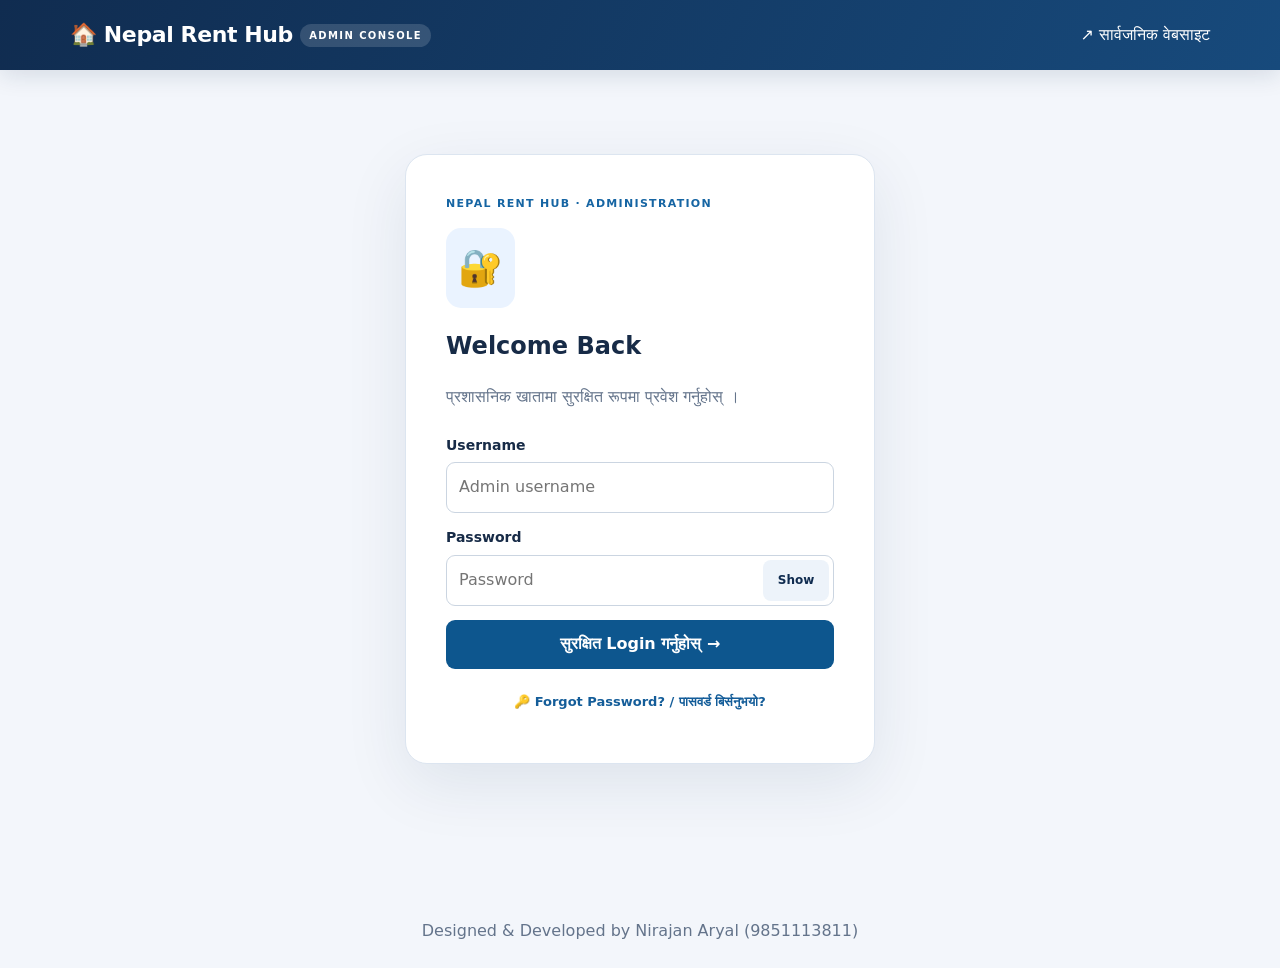
<file: admin.html>
<!doctype html>
<html lang="ne">
<head>
  <meta charset="utf-8">
  <meta name="viewport" content="width=device-width, initial-scale=1">
  <title>Nepal Rent Hub | Admin Console</title>
  <link rel="stylesheet" href="style.css">
</head>
<body class="admin-body">
  <header><div class="brand">🏠 Nepal Rent Hub <span class="admin-mark">ADMIN CONSOLE</span></div><nav><a href="index.html">↗ सार्वजनिक वेबसाइट</a></nav></header>
  <main>
    <section class="panel login-card" id="loginPanel">
      <div class="auth-eyebrow">NEPAL RENT HUB · ADMINISTRATION</div>
      <div class="login-icon">🔐</div>
      <h1>Welcome Back</h1>
      <p class="muted auth-subtitle">प्रशासनिक खातामा सुरक्षित रूपमा प्रवेश गर्नुहोस् ।</p>

      <form id="loginForm">
        <div class="field"><label for="username">Username</label><input id="username" required autocomplete="username" placeholder="Admin username"></div>
        <div class="field">
          <label for="password">Password</label>
          <div class="password-field">
            <input type="password" id="password" required autocomplete="current-password" placeholder="Password">
            <button type="button" id="togglePassword" class="password-eye" aria-label="Show password" aria-pressed="false">Show</button>
          </div>
        </div>
        <button id="loginBtn" type="submit">सुरक्षित Login गर्नुहोस् →</button>
      </form>
      <button type="button" class="forgot-link" id="forgotToggle">🔑 Forgot Password? / पासवर्ड बिर्सनुभयो?</button>
      <div id="loginMsg" aria-live="polite"></div>
      <div id="resetPanel" class="hidden reset-panel">
        <div class="reset-header">
          <span class="reset-symbol">✉</span>
          <div>
            <h2>Reset Password</h2>
            <p class="muted small">दर्ता भएको Gmail मा प्राप्त OTP Verify गर्नुहोस् ।</p>
          </div>
        </div>
        <div class="reset-progress" aria-label="Reset steps">
          <span id="resetStep1" class="current">1 · Gmail OTP</span>
          <span id="resetStep2">2 · Verify</span>
          <span id="resetStep3">3 · New Password</span>
        </div>
        <form id="resetRequestForm">
          <div class="field"><label for="resetUsername">Username</label><input id="resetUsername" required></div>
          <button id="sendOtpBtn" type="submit">✉ Gmail मा OTP पठाउनुहोस्</button>
        </form>
        <form id="resetVerifyForm" class="hidden">
          <div class="field"><label for="resetOtp">६ अङ्कको OTP</label><input id="resetOtp" inputmode="numeric" maxlength="6" pattern="[0-9]{6}" required></div>
          <button id="verifyOtpBtn" type="submit">OTP Verify गर्नुहोस् →</button>
        </form>
        <form id="resetPasswordForm" class="hidden">
          <div class="field"><label for="newPassword">नयाँ Password</label><input id="newPassword" type="password" minlength="8" required></div>
          <div class="field"><label for="confirmPassword">Confirm Password</label><input id="confirmPassword" type="password" minlength="8" required></div>
          <button id="resetPasswordBtn" type="submit">Password परिवर्तन गर्नुहोस्</button>
        </form>
        <div id="resetMsg" aria-live="polite"></div>
      </div>
    </section>
    <div id="dashboard" class="hidden">
      <div class="admin-top"><div><p class="eyebrow">MANAGEMENT CONSOLE</p><h1>Admin Dashboard</h1><p class="muted" id="welcome">सम्पत्ति तथा विज्ञापन व्यवस्थापन</p></div><button class="secondary" type="button" onclick="logout()">Logout ↗</button></div>
      <div class="stats-grid" id="stats"></div>
      <div class="tabs"><button type="button" class="tab active" data-tab="listings">📋 Listings</button><button type="button" class="tab" data-tab="settings">⚙️ Site Settings</button><button type="button" class="tab" data-tab="accounts">👥 Admin Accounts</button></div>
      <section id="tab-listings" class="panel tab-panel">
        <div class="section-heading"><div><h2>Listing Management</h2><p class="muted small">बैंक स्टेटमेन्टसँग भुक्तानी पुष्टि गरेर मात्र Payment Verified गर्नुहोस् ।</p></div><button type="button" class="secondary fit" onclick="loadAdmin()">↻ Refresh</button></div>
        <div class="filter-row"><input id="adminSearch" placeholder="नाम, जिल्ला, Listing ID खोज्नुहोस्"><select id="adminStatus"><option value="">सबै Status</option><option>PENDING_PAYMENT_REVIEW</option><option>PENDING_APPROVAL</option><option>PUBLISHED</option><option>REJECTED</option><option>RENTED</option><option>EXPIRED</option><option>SUSPENDED</option></select></div>
        <div id="adminMsg" aria-live="polite"></div>
        <section id="rentalAdminPanel" class="panel" style="margin:16px 0;padding:18px">
          <h3>Property / Unit / Rental History Review</h3>
          <p class="muted">विज्ञापनको सम्पूर्ण विवरण, फोटो र भाडा इतिहास जाँच्नुहोस् ।</p>
          <div id="rentalStats" class="small muted"></div>
          <div id="rentalAdminDetail"></div>
        </section><div class="tablewrap"><table><thead><tr><th>Property</th><th>Poster</th><th>Payment</th><th>Status</th><th>Action</th></tr></thead><tbody id="adminRows"></tbody></table></div>
      </section>
      <section id="tab-settings" class="panel tab-panel hidden"><h2>Website Information & Settings</h2><p class="muted">यी विवरण Google Sheet को Settings बाट सार्वजनिक वेबसाइटमा स्वतः देखिन्छन् ।</p><form id="settingsForm"><div class="two" id="settingsFields"></div><button class="fit" type="submit" id="settingsSave">Save Settings</button></form><div id="settingsMsg" aria-live="polite"></div></section>
      <section id="tab-accounts" class="panel tab-panel hidden"><h2>Admin Accounts</h2><p class="muted">Super Admin ले Sheet मा भएका Admin लाई Active / Inactive गर्न सक्छ । हाल पुरानो खातामा सामान्य Password समर्थित छ; Reset गरेपछि Password सुरक्षित Hash मा राखिन्छ ।</p><div id="accountsMsg" aria-live="polite"></div><div class="tablewrap"><table><thead><tr><th>Username</th><th>Name</th><th>Role</th><th>Status</th><th>Action</th></tr></thead><tbody id="accountRows"></tbody></table></div></section>
    </div>
  </main>
  <footer>Designed &amp; Developed by Nirajan Aryal (9851113811)</footer>
  <script src="app.js"></script>
  <script>
    let token=sessionStorage.getItem('nrh_admin_token')||'';
    let adminListings=[];
    const statuses=['PENDING_PAYMENT_REVIEW','PENDING_APPROVAL','PUBLISHED','REJECTED','RENTED','EXPIRED','SUSPENDED'];
    const fields=[['siteName','Website Name'],['contactPhone','Contact Phone'],['contactEmail','Contact Gmail / Email'],['contactAddress','Office Address'],['contactLocation','Google Maps Location URL'],['whatsappNumber','WhatsApp Number'],['facebookUrl','Facebook URL'],['officeHours','Office Hours'],['aboutNe','हाम्रो बारेमा (नेपाली)'],['aboutEn','About Us (English)'],['bankName','Bank Name'],['bankAccount','Bank Account'],['bankQrUrl','Bank QR Image URL'],['basicPrice','Listing Price (NPR)'],['listingDays','Listing Duration (Days)']];
    function logout(){token='';sessionStorage.removeItem('nrh_admin_token');$('dashboard').classList.add('hidden');$('loginPanel').classList.remove('hidden');}
    function showDashboard(){ $('loginPanel').classList.add('hidden');$('dashboard').classList.remove('hidden');loadAdmin();loadRentalStats(); }
    function stats(){const counts=[['Total Listings',adminListings.length,'📦'],['Payment Pending',adminListings.filter(x=>x.status==='PENDING_PAYMENT_REVIEW').length,'💳'],['Approval Pending',adminListings.filter(x=>x.status==='PENDING_APPROVAL').length,'🕒'],['Published',adminListings.filter(x=>x.status==='PUBLISHED').length,'✅']];$('stats').innerHTML=counts.map(x=>`<div class="stat"><span>${x[2]}</span><strong>${x[1]}</strong><small>${x[0]}</small></div>`).join('');}
    function renderAdmin(){const key=$('adminSearch').value.toLowerCase(),status=$('adminStatus').value;const data=adminListings.filter(r=>(!status||r.status===status)&&(!key||[r.title,r.district,r.id,r.posterName].join(' ').toLowerCase().includes(key)));$('adminRows').innerHTML=data.map(r=>`<tr><td><button type="button" class="fit secondary" onclick="reviewRental('${esc(r.id)}')">🔎 Review</button><br><strong>${esc(r.title)}</strong><br><span class="small muted">${esc(r.district)} · ${money(r.rent)}</span><br><span class="small muted">${esc(r.id)}</span></td><td>${esc(r.posterName)}<br><span class="small">${esc(r.posterPhone)} · ${esc(r.posterRole)}</span></td><td>${esc(r.paymentMethod)}<br>Ref: ${esc(r.paymentReference)}<br>${safeImage(r.paymentProofUrl)?`<a href="${esc(safeImage(r.paymentProofUrl))}" target="_blank" rel="noopener noreferrer">View Proof ↗</a>`:'No proof'}</td><td><span class="status">${esc(r.status)}</span><br><span class="small muted">${esc(r.adminNote)}</span></td><td><select id="status-${esc(r.id)}">${statuses.map(s=>`<option ${r.status===s?'selected':''}>${s}</option>`).join('')}</select><input id="note-${esc(r.id)}" placeholder="Admin note" maxlength="500"><button type="button" onclick="updateListing('${esc(r.id)}',this)">Save</button></td></tr>`).join('')||'<tr><td colspan="5">No listings found.</td></tr>';}
    async function loadAdmin(){message($('adminMsg'),'Loading...');try{adminListings=await post({action:'adminList',token});stats();renderAdmin();message($('adminMsg'),`${adminListings.length} listings loaded`,'notice success');}catch(err){message($('adminMsg'),err.message,'notice error');if(/expired|Inactive/i.test(err.message))logout();}}
    async function updateListing(id,button){button.disabled=true;try{const status=$('status-'+id).value,note=$('note-'+id).value;if(status==='PENDING_APPROVAL'&&!confirm('बैंकमा भुक्तानी आएको पुष्टि गर्नुभयो?'))return;if(status==='PUBLISHED'&&!confirm('सम्पत्ति विवरण जाँच गरी स्वीकृत गर्नुभयो?'))return;await post({action:'adminUpdate',token,id,status,note});await loadAdmin();}catch(err){message($('adminMsg'),err.message,'notice error');}finally{button.disabled=false;}}
    async function loadSettings(){try{const c=await post({action:'adminConfig',token});$('settingsFields').innerHTML=fields.map(([key,label])=>`<div class="field"><label for="cfg-${key}">${esc(label)}</label>${key.startsWith('about')?`<textarea id="cfg-${key}" name="${key}">${esc(c[key]||'')}</textarea>`:`<input id="cfg-${key}" name="${key}" value="${esc(c[key]??'')}">`}</div>`).join('');}catch(err){message($('settingsMsg'),err.message,'notice error');}}
    async function loadAccounts(){try{const accounts=await post({action:'adminAccounts',token});$('accountRows').innerHTML=accounts.map(a=>`<tr><td>${esc(a.username)}</td><td>${esc(a.displayName)}</td><td>${esc(a.role)}</td><td><span class="status">${esc(a.status)}</span></td><td><button class="fit secondary" onclick="setAccount('${esc(a.username)}','${a.status==='ACTIVE'?'INACTIVE':'ACTIVE'}')">${a.status==='ACTIVE'?'Set Inactive':'Set Active'}</button></td></tr>`).join('');}catch(err){message($('accountsMsg'),err.message,'notice error');}}
    async function setAccount(username,status){if(!confirm(`${username} लाई ${status} बनाउने हो?`))return;try{await post({action:'adminSetStatus',token,username,status});await loadAccounts();}catch(err){message($('accountsMsg'),err.message,'notice error');}}
    document.querySelectorAll('[data-tab]').forEach(b=>b.addEventListener('click',()=>{document.querySelectorAll('[data-tab]').forEach(x=>x.classList.toggle('active',x===b));document.querySelectorAll('.tab-panel').forEach(x=>x.classList.toggle('hidden',x.id!=='tab-'+b.dataset.tab));if(b.dataset.tab==='settings')loadSettings();if(b.dataset.tab==='accounts')loadAccounts();}));
    $('adminSearch').addEventListener('input',renderAdmin);$('adminStatus').addEventListener('change',renderAdmin);
    $('settingsForm').addEventListener('submit',async e=>{e.preventDefault();$('settingsSave').disabled=true;try{await post({action:'adminSaveSettings',token,settings:Object.fromEntries(new FormData(e.target))});message($('settingsMsg'),'Settings saved to Google Sheet.','notice success');}catch(err){message($('settingsMsg'),err.message,'notice error');}finally{$('settingsSave').disabled=false;}});
    $('loginForm').addEventListener('submit',async e=>{e.preventDefault();$('loginBtn').disabled=true;try{const r=await post({action:'login',username:$('username').value,password:$('password').value});token=r.token;sessionStorage.setItem('nrh_admin_token',token);$('password').value='';$('welcome').textContent='Welcome, '+(r.displayName||'Admin');showDashboard();}catch(err){message($('loginMsg'),err.message,'notice error');}finally{$('loginBtn').disabled=false;}});
    let resetTicket = '';

    function setResetStep(step) {
      for (let number = 1; number <= 3; number += 1) {
        $('resetStep' + number).classList.toggle('current', number === step);
        $('resetStep' + number).classList.toggle('completed', number < step);
      }
    }

    $('togglePassword').addEventListener('click', function () {
      const input = $('password');
      const visible = input.type === 'password';
      input.type = visible ? 'text' : 'password';
      this.textContent = visible ? 'Hide' : 'Show';
      this.setAttribute('aria-pressed', String(visible));
      this.setAttribute('aria-label', visible ? 'Hide password' : 'Show password');
    });
    $('forgotToggle').addEventListener('click', function () {
      $('resetPanel').classList.toggle('hidden');
      $('resetUsername').value=$('username').value;
      setResetStep(1);
    });
    $('resetRequestForm').addEventListener('submit', async function (event) {
      event.preventDefault();
      const button=$('sendOtpBtn');button.disabled=true;
      message($('resetMsg'),'OTP अनुरोध पठाउँदैछ...');
      try {
        const result=await post({action:'requestPasswordOtp',username:$('resetUsername').value});
        message($('resetMsg'),result.message,'notice success');
        $('resetVerifyForm').classList.remove('hidden');
        setResetStep(2);
      } catch(error) {message($('resetMsg'),error.message,'notice error');}
      finally {button.disabled=false;}
    });
    $('resetVerifyForm').addEventListener('submit', async function (event) {
      event.preventDefault();
      const button=$('verifyOtpBtn');button.disabled=true;
      try {
        const result=await post({action:'verifyPasswordOtp',username:$('resetUsername').value,otp:$('resetOtp').value});
        resetTicket=result.resetTicket;
        $('resetPasswordForm').classList.remove('hidden');
        setResetStep(3);
        message($('resetMsg'),'OTP सफलतापूर्वक Verify भयो ।','notice success');
      } catch(error) {message($('resetMsg'),error.message,'notice error');}
      finally {button.disabled=false;}
    });
    $('resetPasswordForm').addEventListener('submit', async function (event) {
      event.preventDefault();
      if($('newPassword').value!==$('confirmPassword').value) {
        message($('resetMsg'),'दुवै Password समान हुनुपर्छ ।','notice error');return;
      }
      const button=$('resetPasswordBtn');button.disabled=true;
      try {
        const result=await post({action:'completePasswordReset',resetTicket,newPassword:$('newPassword').value});
        resetTicket='';
        $('resetPasswordForm').reset();
        $('resetPanel').classList.add('hidden');
        setResetStep(1);
        message($('loginMsg'),result.message,'notice success');
      } catch(error) {message($('resetMsg'),error.message,'notice error');}
      finally {button.disabled=false;}
    });

    async function reviewRental(id) {
      const el=$('rentalAdminDetail');
      el.textContent='विवरण लोड हुँदैछ...';
      try {
        const data=await post({action:'adminRentalDetail',token,listingId:id});
        const r=data.listing;
        if(!r)throw Error('Listing not found');
        let details={};
        try{details=JSON.parse(r.detailsJson||'{}');}catch(error){}
        const photos=String(r.photoUrls||'').split('\n').filter(Boolean);
        const fields=['title','type','province','district','municipality','ward','locality','rent','deposit','amenities','description','posterName','posterPhone','paymentReference','status'];
        const rows=fields.map(k=>'<tr><th>'+esc(k)+'</th><td>'+esc(r[k])+'</td></tr>').join('');
        const detailRows=Object.keys(details).map(k=>'<tr><th>'+esc(k)+'</th><td>'+esc(details[k])+'</td></tr>').join('');
        const gallery=photos.map(url=>safeImage(url)?'<a target="_blank" rel="noopener noreferrer" href="'+esc(safeImage(url))+'"><img alt="Property photo" src="'+esc(safeImage(url))+'" style="width:130px;height:90px;object-fit:cover;margin:6px;border-radius:9px"></a>':'').join('');
        const history=data.history.map(h=>'<tr><td>'+esc(h.cycleId)+'</td><td>'+esc(h.startDate)+'</td><td>'+esc(h.endDate||'Active')+'</td><td>'+money(h.rentAmount)+'</td><td>'+esc(h.status)+'</td></tr>').join('');
        el.innerHTML='<h3>'+esc(r.title)+'</h3><p><strong>Listing ID:</strong> '+esc(r.id)+'</p>'+gallery+
          '<div class="tablewrap"><table><tbody>'+rows+detailRows+'</tbody></table></div>'+
          '<h4>Rental History (Admin Only)</h4><div class="tablewrap"><table><thead><tr><th>Cycle</th><th>Start</th><th>End</th><th>Rent</th><th>Status</th></tr></thead><tbody>'+
          (history||'<tr><td colspan="5">No rental history</td></tr>')+'</tbody></table></div>';
        el.scrollIntoView({behavior:'smooth',block:'start'});
      }catch(error){el.textContent=error.message;}
    }
    async function loadRentalStats(){
      try{const s=await post({action:'adminRentalStats',token});
        $('rentalStats').textContent='Users: '+s.users+' · Units: '+s.units+' · Rented: '+s.rented+' · Rental Cycles: '+s.cycles;
      }catch(error){$('rentalStats').textContent='Rental stats unavailable: '+error.message;}
    }

    if(token)showDashboard();
  </script>
</body>
</html>
</file>
<file: style.css>
:root {
    font-family:system-ui,'Noto Sans Devanagari',sans-serif;
    color:#172b47;
    background:#f4f7fb;
}
* {
    box-sizing:border-box;
}
body {
    margin:0;
}
header {
    background:#103b70;
    color:white;
    padding:18px max(20px,calc((100vw - 1140px)/2));
    display:flex;
    align-items:center;
    justify-content:space-between;
    gap:12px;
    flex-wrap:wrap;
}
header a {
    color:white;
    text-decoration:none;
    margin-left:16px;
}
.brand {
    font-size:22px;
    font-weight:800;
}
main {
    max-width:1140px;
    margin:auto;
    padding:24px 16px 70px;
}
.hero {
    background:linear-gradient(115deg,#103b70,#186e9c);
    color:white;
    padding:36px;
    border-radius:18px;
}
.hero h1 {
    font-size:clamp(24px,4vw,39px);
    margin:0 0 8px;
}
.hero p {
    opacity:.9;
}
.panel,.listing,.card {
    background:white;
    border:1px solid #e0e7f1;
    border-radius:14px;
    padding:20px;
    box-shadow:0 4px 16px #17365d0a;
}
.searchbar {
    display:grid;
    grid-template-columns:2fr 1fr 1fr auto;
    gap:10px;
    margin-top:20px;
}
input,select,textarea,button {
    font:inherit;
    border-radius:9px;
    padding:12px;
    border:1px solid #cbd5e1;
    width:100%;
    background:white;
}
textarea {
    min-height:100px;
}
button,.btn {
    background:#0d568e;
    color:white;
    border:0;
    cursor:pointer;
    text-decoration:none;
    text-align:center;
    display:inline-block;
    font-weight:650;
}
button:hover,.btn:hover {
    background:#0b4574;
}
button:disabled {
    opacity:.55;
    cursor:not-allowed;
}
.secondary {
    background:#eaf2fa;
    color:#103b70;
}
.secondary:hover {
    background:#dbeaf7;
}
.grid {
    display:grid;
    grid-template-columns:repeat(3,1fr);
    gap:16px;
}
.two {
    display:grid;
    grid-template-columns:repeat(2,1fr);
    gap:14px;
}
.field {
    display:flex;
    flex-direction:column;
    gap:6px;
    margin-bottom:14px;
}
.field label {
    font-weight:600;
    font-size:14px;
}
.muted {
    color:#64748b;
}
.pill {
    display:inline-block;
    background:#eaf3ff;
    border-radius:20px;
    padding:5px 10px;
    font-size:12px;
}
.listing h3 {
    margin:8px 0;
}
.listing .price {
    font-size:21px;
    color:#0d568e;
    font-weight:800;
}
.listing img {
    width:100%;
    height:170px;
    object-fit:cover;
    border-radius:10px;
}
.listing .placeholder {
    height:170px;
    background:#edf3f9;
    border-radius:10px;
    display:grid;
    place-items:center;
    font-size:50px;
}
.actions {
    display:flex;
    gap:8px;
    flex-wrap:wrap;
}
.actions button {
    width:auto;
}
.notice {
    padding:12px 15px;
    background:#fff4d7;
    border:1px solid #eacb79;
    border-radius:10px;
    margin:14px 0;
}
.success {
    background:#e5f8ef;
    border-color:#a4d9b9;
}
.error {
    background:#fff0f0;
    border-color:#e8b2b2;
}
.hidden {
    display:none!important;
}
section {
    margin-top:28px;
}
footer {
    text-align:center;
    color:#64748b;
    padding:25px;
}
.status {
    font-weight:700;
}
.small {
    font-size:13px;
}
a {
    color:#0d568e;
}
.tablewrap {
    overflow-x:auto;
}
table {
    border-collapse:collapse;
    width:100%;
    background:white;
}
td,th {
    border-bottom:1px solid #e3e9f1;
    padding:10px;
    text-align:left;
    font-size:13px;
}
th {
    background:#eaf2fa;
}
td button {
    min-width:110px;
    margin:3px 0;
}
.lang {
    width:auto;
    background:#285d90;
    color:white;
    border:1px solid #6085a7;
    padding:8px;
}

@media(max-width:780px){.searchbar,.grid,.two {
    grid-template-columns:1fr;
}
header {
    padding:15px;
}
main {
    padding:18px 12px;
}
.hero {
    padding:23px;
}
header a {
    margin-left:8px;
}

}/* Advanced responsive interface — v1.1 additive styles */
:root {
    --navy:#0d294d;
    --blue:#1259a1;
    --line:#e4eaf3;
}
body {
    background:linear-gradient(180deg,#eef4fc 0,#f7f9fd 420px);
    line-height:1.55;
}
header {
    background:linear-gradient(100deg,#092648,#154d88);
    box-shadow:0 8px 28px #102f541b;
    position:sticky;
    top:0;
    z-index:20;
}
.brand {
    letter-spacing:-.4px;
}
.hero {
    background:radial-gradient(circle at 95% 5%,#318bb0 0,transparent 38%),linear-gradient(120deg,#0b315c,#135c9c);
    padding:55px 42px;
    box-shadow:0 18px 45px #16467525;
}
.panel,.listing,.card {
    border-radius:19px;
    box-shadow:0 10px 32px #17365d0b;
}
.listing {
    transition:transform .18s,box-shadow .18s;
}
.listing:hover {
    transform:translateY(-3px);
    box-shadow:0 18px 38px #17365d1b;
}
input:focus,select:focus,textarea:focus {
    outline:2px solid #79b5f1;
    outline-offset:1px;
}
button {
    transition:background .15s,transform .15s;
}
button:not(:disabled):active {
    transform:scale(.99);
}
.admin-mark {
    font-size:10px;
    letter-spacing:1.4px;
    background:#ffffff26;
    padding:6px 9px;
    border-radius:20px;
    vertical-align:middle;
}
.login-card {
    max-width:460px;
    margin:60px auto!important;
    padding:36px;
}
.login-icon {
    font-size:36px;
    background:#eaf3ff;
    border-radius:15px;
    padding:12px;
    width:max-content;
}
.admin-top {
    display:flex;
    justify-content:space-between;
    align-items:center;
    gap:12px;
    margin:14px 0 25px;
}
.admin-top h1 {
    margin:0;
}
.eyebrow {
    color:#2564a2;
    font-size:11px;
    font-weight:800;
    letter-spacing:2px;
    margin:0;
}
.fit {
    width:auto;
    padding:10px 18px;
}
.stats-grid {
    display:grid;
    grid-template-columns:repeat(4,1fr);
    gap:15px;
}
.stat {
    display:flex;
    flex-direction:column;
    gap:5px;
    padding:21px;
    border:1px solid var(--line);
    border-radius:16px;
    background:#fff;
    box-shadow:0 8px 25px #0e31500a;
}
.stat span {
    font-size:24px;
}
.stat strong {
    font-size:30px;
    color:#0d3e75;
}
.stat small {
    color:#64748b;
}
.tabs {
    display:flex;
    gap:8px;
    flex-wrap:wrap;
    margin-top:25px;
}
.tab {
    width:auto;
    background:#e7eef7;
    color:#284b73;
    border-radius:12px 12px 0 0;
    padding:13px 20px;
}
.tab.active {
    background:#1259a1;
    color:white;
}
.tab-panel {
    margin-top:0;
    border-radius:0 17px 17px 17px;
}
.section-heading {
    display:flex;
    align-items:center;
    justify-content:space-between;
    gap:12px;
}
.section-heading h2 {
    margin-bottom:0;
}
.filter-row {
    display:grid;
    grid-template-columns:2fr 1fr;
    gap:12px;
    margin:15px 0;
}
td select,td input {
    min-width:170px;
    margin-bottom:6px;
}
.site-footer {
    background:#0d294d;
    color:#e4edfa;
    margin-top:45px;
    text-align:left;
}
.footer-inner {
    max-width:1140px;
    margin:auto;
    padding:35px 16px;
    display:grid;
    grid-template-columns:2fr 1fr 1fr;
    gap:24px;
}
.site-footer a {
    color:#d5eaff;
}
.site-footer p {
    margin:7px 0;
}
.about-panel {
    display:grid;
    grid-template-columns:1.4fr 1fr;
    gap:24px;
    align-items:start;
}
.about-panel h2 {
    margin-top:0;
}
.about-links {
    display:grid;
    gap:10px;
}
.about-links a {
    word-break:break-word;
}
.section-kicker {
    font-size:12px;
    font-weight:800;
    letter-spacing:1.5px;
    color:#1763a7;
    text-transform:uppercase;
}

@media(max-width:800px){.stats-grid {
    grid-template-columns:repeat(2,1fr);
}
.footer-inner,.about-panel {
    grid-template-columns:1fr;
}
.hero {
    padding:30px 20px;
}
.filter-row {
    grid-template-columns:1fr;
}
.admin-top {
    align-items:flex-start;
}
.login-card {
    margin:25px auto!important;
    padding:22px;
}

}
@media(max-width:420px){.stats-grid {
    gap:8px;
}
.stat {
    padding:13px;
}
.stat strong {
    font-size:24px;
}
.tab {
    font-size:12px;
    padding:10px;
}
.brand {
    font-size:19px;
}

}/* v1.3 — Landing page and password recovery */
.category-grid {
    display:grid;
    grid-template-columns:repeat(4,minmax(0,1fr));
    gap:16px;
}
.category-card {
    background:white;
    color:#17365b;
    border:1px solid #dbe6f4;
    min-height:122px;
    display:flex;
    flex-direction:column;
    align-items:center;
    justify-content:center;
    gap:8px;
    box-shadow:0 8px 24px #15365710;
}
.category-card span {
    font-size:32px;
}
.category-card:hover {
    background:#edf6ff;
    color:#0d568e;
}
.category-section {
    margin:34px 0;
}
.section-heading {
    margin-bottom:15px;
}
#post {
    scroll-margin-top:110px;
}
#contact {
    scroll-margin-top:100px;
}
.link-button {
    background:transparent;
    color:#135a9a;
    text-align:left;
    border:0;
    padding:12px 0;
    font-size:14px;
}
.link-button:hover {
    background:transparent;
    text-decoration:underline;
}
.reset-panel {
    margin-top:20px;
    border-top:1px solid #e1e8f1;
    padding-top:16px;
}
.reset-panel h2 {
    font-size:19px;
}
.about-links p {
    margin:4px 0;
}


@media (max-width:780px) {.category-grid {
    grid-template-columns:repeat(2,minmax(0,1fr));
}

}



/* ==========================================================
   Nepal Rent Hub v1.4 — Universal responsive visual refresh
   ========================================================== */

:root {
    --nrh-navy: #102c50;
    --nrh-blue: #1665a3;
    --nrh-gold: #e9ae4c;
    --nrh-border: #dce5f0;
}

body {
    background: #f3f6fb;
}

header {
    background: linear-gradient(115deg, #102c50, #174a7c);
    box-shadow: 0 6px 22px rgba(14, 41, 78, 0.12);
}

header nav {
    display: flex;
    align-items: center;
    gap: 12px;
    flex-wrap: wrap;
}

header nav a {
    margin-left: 0;
}

.hero {
    position: relative;
    overflow: hidden;
    padding: clamp(34px, 6vw, 76px) clamp(20px, 5vw, 65px);
    background: radial-gradient(circle at 90% 15%, rgba(255, 255, 255, 0.14), transparent 34%),
                linear-gradient(115deg, #102c50, #15588e 75%, #207ba6);
    border-radius: 24px;
    box-shadow: 0 18px 40px rgba(15, 47, 86, 0.15);
}

.hero-badge {
    display: inline-flex;
    padding: 7px 12px;
    margin-bottom: 18px;
    border: 1px solid rgba(255, 255, 255, 0.3);
    border-radius: 30px;
    font-size: 11px;
    font-weight: 750;
    letter-spacing: 1.3px;
    color: #ffe1a1;
}

.hero h1 {
    max-width: 720px;
    line-height: 1.3;
}

.searchbar {
    background: white;
    padding: 12px;
    border-radius: 15px;
    box-shadow: 0 12px 30px rgba(0, 0, 0, 0.12);
}

.searchbar button,
#submitBtn {
    background: #e7a940;
    color: #152d47;
}

.category-card,
.listing,
.panel {
    transition: box-shadow 0.2s ease, transform 0.2s ease;
}

.category-card:hover,
.listing:hover {
    transform: translateY(-3px);
    box-shadow: 0 15px 32px rgba(18, 52, 92, 0.11);
}

#post {
    scroll-margin-top: 20px;
    border-top: 5px solid #e7a940;
}

.form-intro {
    margin: 15px 0 22px;
    padding: 16px 18px;
    background: #f0f6fc;
    border-radius: 12px;
}

.form-intro p {
    margin: 6px 0 0;
}

.login-card {
    max-width: 470px;
    padding: clamp(25px, 5vw, 40px);
    border-radius: 22px;
    border: 1px solid var(--nrh-border);
    box-shadow: 0 20px 65px rgba(15, 44, 80, 0.09);
}

.auth-eyebrow {
    font-size: 11px;
    font-weight: 800;
    letter-spacing: 1.3px;
    color: var(--nrh-blue);
    margin-bottom: 16px;
}

.auth-subtitle {
    margin: 5px 0 25px;
}

.password-field {
    display: flex;
    position: relative;
}

.password-field input {
    padding-right: 78px;
}

.password-eye {
    position: absolute;
    right: 5px;
    top: 5px;
    bottom: 5px;
    width: 66px;
    padding: 5px;
    background: #edf3fa;
    color: var(--nrh-navy);
    border-radius: 8px;
    font-size: 12px;
}

.forgot-link {
    display: block;
    width: auto;
    padding: 11px 4px;
    margin: 12px auto 0;
    background: transparent;
    border: 0;
    color: #145d99;
    font-weight: 700;
    font-size: 13px;
}

.forgot-link:hover {
    background: transparent;
    color: #0a3d6a;
    text-decoration: underline;
}

.reset-panel {
    margin-top: 22px;
    padding: 20px;
    border: 1px solid var(--nrh-border);
    border-radius: 16px;
    background: #f8fbff;
}

.reset-header {
    display: flex;
    align-items: center;
    gap: 12px;
}

.reset-header h2 {
    margin: 0;
    font-size: 19px;
}

.reset-header p {
    margin: 4px 0 0;
}

.reset-symbol {
    display: grid;
    place-items: center;
    width: 44px;
    height: 44px;
    border-radius: 12px;
    background: #e3f0fb;
    color: #12578e;
    font-size: 22px;
}

.reset-progress {
    display: grid;
    grid-template-columns: repeat(3, 1fr);
    gap: 5px;
    margin: 20px 0;
}

.reset-progress span {
    padding: 8px 3px;
    border-radius: 7px;
    background: #e8edf4;
    color: #62748a;
    text-align: center;
    font-size: 10px;
    font-weight: 700;
}

.reset-progress .current {
    background: #145e9b;
    color: white;
}

.reset-progress .completed {
    background: #e0f3e9;
    color: #176b46;
}

.reset-panel form + form {
    margin-top: 15px;
    padding-top: 15px;
    border-top: 1px solid var(--nrh-border);
}

@media (max-width: 700px) {
    .hero {
        border-radius: 16px;
    }

    .searchbar {
        grid-template-columns: 1fr;
    }

    .login-card {
        padding: 23px 18px;
    }
}


/* ============================================================
   Nepal Rent Hub v1.5 - Approved Reference Homepage Theme
   Scoped to public website; Admin styling remains unchanged.
   ============================================================ */
.nrh-header {
    position: relative;
    z-index: 20;
    background: #ffffff;
    color: #102e54;
    padding: 0 24px;
    box-shadow: 0 2px 14px rgba(20, 45, 77, 0.09);
}
.nrh-header-inner {
    max-width: 1390px;
    min-height: 76px;
    margin: 0 auto;
    display: flex;
    align-items: center;
    justify-content: space-between;
    gap: 20px;
}
.nrh-header .brand {
    display: flex;
    align-items: center;
    gap: 12px;
    color: #102e54;
    text-decoration: none;
    font-size: 24px;
}
.nrh-header .brand strong,
.nrh-header .brand small {
    display: block;
}
.nrh-header .brand small {
    color: #647b97;
    font-size: 12px;
    font-weight: 500;
}
.brand-icon { font-size: 34px; }
.nrh-nav {
    display: flex;
    align-items: center;
    gap: 8px;
}
.nrh-nav a {
    margin: 0;
    padding: 12px 15px;
    border-radius: 9px;
    color: #163a67;
    font-size: 14px;
    font-weight: 700;
}
.nrh-nav a.active,
.nrh-nav a:hover {
    color: #0065c9;
    background: #eaf4ff;
}
.nrh-header .lang {
    width: auto;
    min-width: 110px;
    padding: 11px;
    background: #f8fbff;
    color: #12345c;
}
.nrh-main {
    max-width: none;
    padding: 0 0 35px;
}
.nrh-main > section:not(.hero) {
    max-width: 1390px;
    margin-left: auto;
    margin-right: auto;
    padding-left: 24px;
    padding-right: 24px;
}
.nrh-main .hero {
    position: relative;
    max-width: none;
    min-height: 350px;
    padding: 36px max(24px, calc((100vw - 1340px) / 2));
    border-radius: 0;
    background: linear-gradient(90deg, rgba(5, 42, 81, 0.96), rgba(7, 53, 98, 0.76) 43%, rgba(5, 32, 63, 0.12)), url('hero.webp') center 48% / cover;
}
.hero-content {
    display: flex;
    align-items: flex-start;
    justify-content: space-between;
    gap: 28px;
}
.hero-copy { max-width: 700px; }
.nrh-main .hero h1 {
    font-size: clamp(30px, 3.5vw, 51px);
    line-height: 1.22;
    margin: 0 0 10px;
    color: #ffffff;
}
.hero h1 em {
    color: #ffc93e;
    font-style: normal;
}
.hero h3 {
    margin: 8px 0;
    font-size: 19px;
    color: #ffffff;
}
.hero-copy p { font-size: 17px; }
.hero-trust {
    display: flex;
    flex-direction: column;
    gap: 10px;
    padding: 18px;
    min-width: 230px;
    border-radius: 12px;
    background: rgba(10, 47, 86, 0.87);
    color: #ffffff;
}
.hero-trust strong { font-size: 17px; }
.hero-trust span { font-size: 14px; }
.nrh-main .searchbar {
    position: relative;
    display: grid;
    grid-template-columns: 1.2fr 1.1fr 1fr auto;
    gap: 12px;
    align-items: stretch;
    padding: 12px;
    margin-top: 28px;
    background: #ffffff;
    border-radius: 13px;
    box-shadow: 0 12px 32px rgba(0, 18, 47, 0.2);
}
.search-field {
    display: flex;
    flex-direction: column;
    gap: 3px;
    padding: 6px 12px;
    border: 1px solid #d7e2ef;
    border-radius: 9px;
    color: #143d70;
    font-size: 12px;
    font-weight: 800;
}
.search-field input,
.search-field select {
    padding: 2px 0;
    border: 0;
    border-radius: 0;
    background: transparent;
    color: #405b7b;
    font-size: 14px;
    outline-offset: 4px;
}
.nrh-main .searchbar > button {
    width: 180px;
    border-radius: 9px;
    background: #086cda;
    font-size: 17px;
}
.nrh-main .category-section { padding-top: 28px; padding-bottom: 28px; }
.nrh-section-title h2,
.latest-section h2 {
    margin: 0;
    font-size: 27px;
    color: #102e54;
}
.nrh-section-title p { margin: 4px 0 14px; color: #637b98; }
.nrh-main .category-grid {
    display: grid;
    grid-template-columns: repeat(4, minmax(0, 1fr));
    gap: 16px;
}
.nrh-main .category-card {
    display: block;
    overflow: hidden;
    padding: 0;
    min-width: 0;
    background: #ffffff;
    color: #17395f;
    border: 1px solid #dbe6f4;
    border-radius: 12px;
    text-align: left;
    box-shadow: 0 4px 12px rgba(18, 54, 99, 0.08);
    transition: transform 180ms ease, box-shadow 180ms ease;
}
.nrh-main .category-card:hover {
    transform: translateY(-4px);
    box-shadow: 0 10px 22px rgba(18, 54, 99, 0.16);
}
.category-card > img {
    display: block;
    width: 100%;
    height: 132px;
    object-fit: cover;
}
.category-body {
    display: flex;
    align-items: center;
    gap: 10px;
    min-height: 75px;
    padding: 12px;
}
.category-body strong,
.category-body small { display: block; }
.category-body strong { font-size: 15px; }
.category-body small { color: #667f9c; font-size: 12px; margin-top: 3px; }
.category-icon {
    display: grid;
    place-items: center;
    flex-shrink: 0;
    width: 42px;
    height: 42px;
    border-radius: 50%;
    color: white;
    font-size: 22px;
}
.room-icon { background: #0876e4; }
.flat-icon { background: #09a85d; }
.shutter-icon { background: #ff971e; }
.house-icon { background: #ed4149; }
.category-body b {
    margin-left: auto;
    color: #0876e4;
    font-size: 20px;
}
.nrh-main .latest-section {
    padding-top: 26px;
    padding-bottom: 35px;
    background: #f0f6fd;
}
.latest-section .section-heading { align-items: center; }
.latest-section .section-heading button { width: auto; padding: 13px 18px; }
.nrh-main .grid {
    display: grid;
    grid-template-columns: repeat(4, minmax(0, 1fr));
    gap: 16px;
}
.nrh-main .listing {
    overflow: hidden;
    padding: 0 0 15px;
    border-radius: 12px;
}
.nrh-main .listing > img,
.nrh-main .listing > .placeholder {
    display: block;
    width: 100%;
    height: 168px;
    object-fit: cover;
}
.nrh-main .listing > :not(img):not(.placeholder) {
    margin-left: 14px;
    margin-right: 14px;
}
.nrh-main .listing .price { color: #0b3769; font-size: 20px; font-weight: 800; }
.nrh-main .listing .actions button { background: #ffffff; color: #10578e; border: 1px solid #b8d2ef; }
.nrh-main #post,
.nrh-main #contact { margin-top: 35px; }
.nrh-footer {
    padding: 0;
    color: #ffffff;
    background: linear-gradient(90deg, rgba(5, 40, 77, 0.97), rgba(7, 67, 118, 0.91)), url('footer.webp') center / cover;
}
.nrh-footer-inner {
    display: grid;
    grid-template-columns: 1.4fr 1fr 1fr 1.2fr;
    gap: 28px;
    max-width: 1390px;
    margin: auto;
    padding: 35px 24px;
}
.nrh-footer h3 { margin: 0 0 12px; color: white; }
.nrh-footer p { color: #e1eaf6; font-size: 13px; line-height: 1.8; }
.nrh-footer a { color: white; }
.nrh-footer-bottom {
    display: flex;
    justify-content: space-between;
    gap: 12px;
    padding: 13px max(24px, calc((100vw - 1340px) / 2));
    background: rgba(0, 18, 43, 0.6);
    font-size: 12px;
}
@media (max-width: 1000px) {
    .nrh-main .category-grid,
    .nrh-main .grid { grid-template-columns: repeat(2, minmax(0, 1fr)); }
    .hero-trust { display: none; }
    .nrh-footer-inner { grid-template-columns: repeat(2, minmax(0, 1fr)); }
    .nrh-main .searchbar { grid-template-columns: repeat(2, minmax(0, 1fr)); }
    .nrh-main .searchbar > button { width: 100%; }
}
@media (max-width: 680px) {
    .nrh-header { padding: 10px 14px; }
    .nrh-header-inner { flex-wrap: wrap; gap: 10px; }
    .nrh-header .brand { font-size: 19px; }
    .brand-icon { font-size: 25px; }
    .nrh-header .brand small { font-size: 10px; }
    .nrh-nav { order: 3; width: 100%; overflow-x: auto; }
    .nrh-nav a { white-space: nowrap; padding: 9px; font-size: 12px; }
    .nrh-main .hero { padding: 30px 16px; }
    .nrh-main .hero h1 { font-size: 30px; }
    .hero h3 { font-size: 15px; }
    .hero-copy p { font-size: 14px; }
    .nrh-main .searchbar { grid-template-columns: 1fr; }
    .nrh-main > section:not(.hero) { padding-left: 14px; padding-right: 14px; }
    .nrh-main .category-grid { gap: 10px; }
    .category-card > img { height: 95px; }
    .category-body { padding: 9px; gap: 6px; }
    .category-icon { width: 30px; height: 30px; font-size: 16px; }
    .category-body strong { font-size: 12px; }
    .category-body small { font-size: 10px; }
    .nrh-main .grid { grid-template-columns: 1fr; }
    .nrh-footer-inner { grid-template-columns: 1fr 1fr; gap: 14px; }
    .nrh-footer-bottom { flex-direction: column; padding: 12px 14px; }
}

/* ============================================================
   Nepal Rent Hub - Hero double-text correction (2026-10-13)
   The original hero.webp already contains headlines, trust-box
   and search fields. Do not use it behind real HTML elements.
   Keep the real, accessible HTML text and search controls.
   ============================================================ */
.nrh-main .hero {
    background-image: linear-gradient(115deg, #092a50 0%, #104c80 65%, #17618f 100%);
    background-color: #092a50;
}

/* The supplied footer.webp also has baked-in text. */
.nrh-footer {
    background-image: linear-gradient(105deg, #092a50, #104c80);
    background-color: #092a50;
}

/* Prevent inherited category span rules from enlarging card labels. */
.nrh-main .category-card .category-body > span:not(.category-icon) {
    min-width: 0;
    flex: 1;
    font-size: inherit;
}

.nrh-main .category-card .category-body strong {
    font-size: 15px;
    line-height: 1.4;
}

.nrh-main .category-card .category-body small {
    font-size: 12px;
    line-height: 1.4;
}

.nrh-main .category-card .category-body .category-icon {
    font-size: 22px;
}

@media (max-width: 680px) {
    .nrh-main .category-card .category-body strong {
        font-size: 12px;
    }

    .nrh-main .category-card .category-body small {
        font-size: 10px;
    }

    .nrh-main .category-card .category-body .category-icon {
        font-size: 16px;
    }
}


/* ============================================================
   Nepal Rent Hub - Text-free hero/footer backgrounds
   Keeps all headings, navigation and contact details as HTML.
   ============================================================ */
.nrh-main .hero {
    background-image: linear-gradient(115deg, #082c51 0%, #124b7e 58%, #1c6b99 100%);
}
.nrh-footer {
    background-image: linear-gradient(110deg, #082a4c, #104f7d);
}
.nrh-main .category-card .category-body > span:not(.category-icon) {
    min-width: 0;
    flex: 1;
    font-size: inherit;
}
.nrh-main .category-card .category-body strong {
    font-size: 15px;
    line-height: 1.4;
}
.nrh-main .category-card .category-body small {
    font-size: 12px;
    line-height: 1.4;
}
.nrh-main .category-card .category-body .category-icon {
    font-size: 22px;
}
@media (max-width: 680px) {
    .nrh-main .category-card .category-body strong { font-size: 12px; }
    .nrh-main .category-card .category-body small { font-size: 10px; }
    .nrh-main .category-card .category-body .category-icon { font-size: 16px; }
}

/* ============================================================
   Combined update: search, previews, responsive layout
   ============================================================ */
.nrh-photo-preview {
  display: flex;
  flex-wrap: wrap;
  gap: 10px;
  margin-top: 10px;
}
.nrh-photo-preview img {
  width: 110px;
  height: 86px;
  object-fit: cover;
  border-radius: 10px;
  border: 1px solid #d7e3f0;
}
.nrh-main .searchbar {
  flex-wrap: wrap;
}
.nrh-main .nrh-advanced-filter {
  flex: 1 1 175px;
  min-width: 160px;
}
@media (max-width: 760px) {
  .nrh-main .hero-content { flex-wrap: wrap; }
  .nrh-main .hero-copy h1 { font-size: clamp(26px, 7vw, 42px); line-height: 1.25; }
  .nrh-main .hero-trust { max-width: 100%; }
  .nrh-main .searchbar { display: flex; flex-direction: column; }
  .nrh-main .search-field, .nrh-main .nrh-advanced-filter { width: 100%; min-width: 0; flex: auto; }
  .nrh-header-inner { flex-wrap: wrap; }
  .nrh-nav { flex-wrap: wrap; }
  .nrh-footer-inner { grid-template-columns: 1fr; }
}


/* ============================================================
   Photo Hero + Footer - clean images without baked-in text
   Only CSS and background assets are changed in this update.
   ============================================================ */
.nrh-main .hero {
    background-image: linear-gradient(90deg, rgba(5, 36, 73, .95) 0%, rgba(7, 44, 84, .78) 40%, rgba(5, 37, 73, .32) 100%), url('hero.webp');
    background-position: center, center 48%;
    background-size: cover, cover;
    background-repeat: no-repeat;
}
.nrh-footer {
    background-image: linear-gradient(90deg, rgba(5, 32, 62, .96), rgba(7, 48, 83, .91)), url('footer.webp');
    background-position: center;
    background-size: cover;
    background-repeat: no-repeat;
}
@media (max-width: 760px) {
    .nrh-main .hero {
        background-image: linear-gradient(90deg, rgba(5, 36, 73, .94), rgba(5, 36, 73, .77)), url('hero.webp');
        background-position: center, 55% center;
    }
}
</file>
